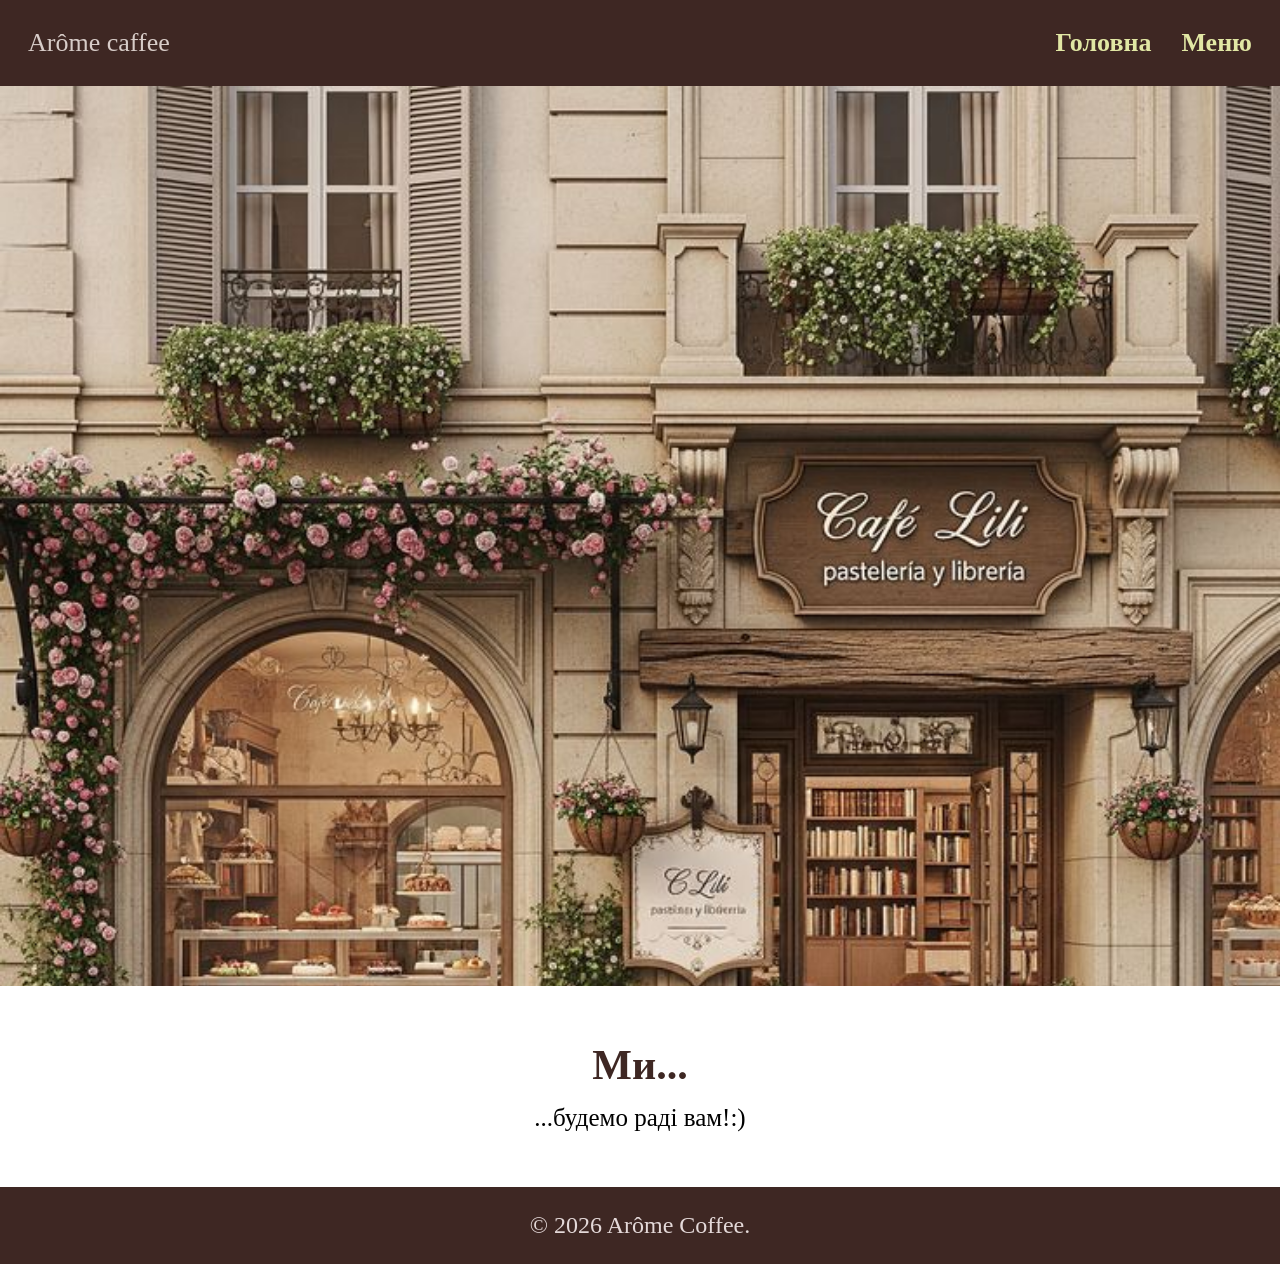
<file: index.html>
<!DOCTYPE html>
<html lang="en">
<head>
    <meta charset="UTF-8">
    <meta name="viewport" content="width=device-width, initial-scale=1.0">
    <title>Document</title>
    <link rel="stylesheet" href="style.css">
</head>
<body>
    <header>
        <div> Arôme caffee</div>
        <nav>
            <a href="index.html">
                Головна
            </a>
            <a href="menu.html">
                Меню
            </a>
        </nav>
    </header>
    <main>
        <section class="foto">
        </section>
        <section class="about">
            <h2>Ми...</h2>
            <P>...будемо раді вам!:)</P>
        </section>
    </main>
    <footer>
        <p>© 2026 Arôme Coffee.</p>
    </footer>
</body>
</html>
</file>
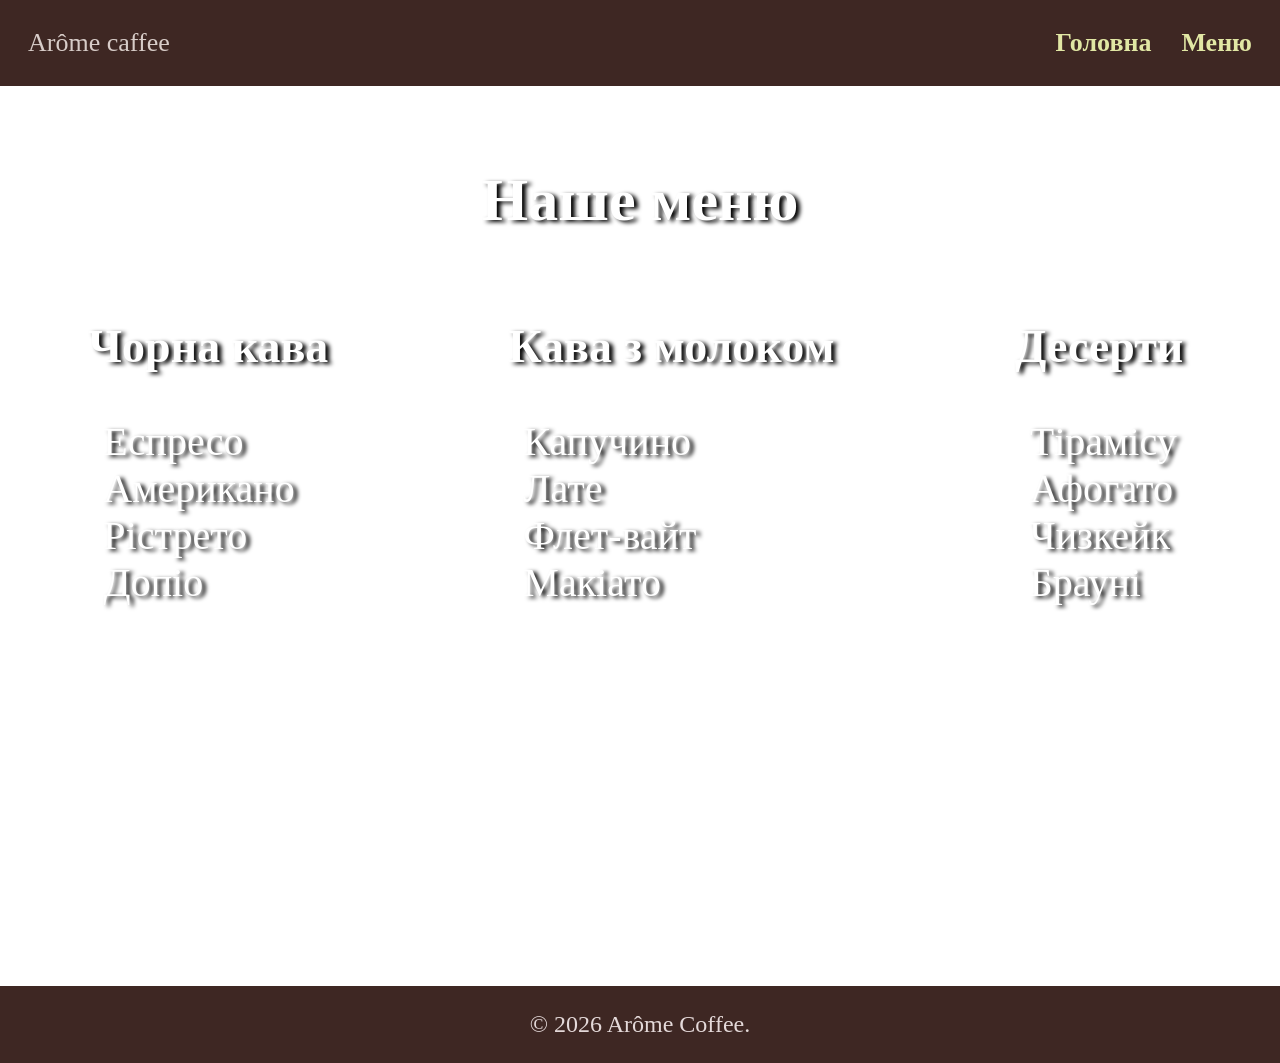
<file: menu.html>
<!DOCTYPE html>
<html lang="en">
<head>
    <meta charset="UTF-8">
    <meta name="viewport" content="width=device-width, initial-scale=1.0">
    <title>Document</title>
    <link rel="stylesheet" href="style.css">
</head>
<body>
    <header>
        <div> Arôme caffee</div>
        <nav>
            <a href="index.html">
                Головна
            </a>
            <a href="menu.html">
                Меню
            </a>
        </nav>
    </header>
    <main>
        <div class="menu">
            <h2 class="menu-title">Наше меню</h2>
                <div class="menu-img">
                <!-- <img src="https://i.pinimg.com/736x/e3/0a/f9/e30af97b220eaa0fe596b83cbe461612.jpg" width="1000px"> -->
            </div>
            <div class="menu-container">
                <div>
                    <h3 class="menu-item_title">Чорна кава</h3>
                    <ul class="menu-item">
                        <li>Еспресо</li>
                        <li>Американо</li>
                        <li>Рістрето </li>
                        <li>Допіо</li>
                    </ul>
                </div>
                <div>
                    <h3 class="menu-item_title">Кава з молоком</h3>
                    <ul class="menu-item">
                        <li>Капучино</li>
                        <li>Лате</li>
                        <li>Флет-вайт</li>
                        <li>Макіато </li>
                    </ul>
                </div>
                <div>
                    <h3 class="menu-item_title">Десерти</h3>
                    <ul class="menu-item">
                        <li>Тірамісу </li>
                        <li>Афогато</li>
                        <li>Чизкейк</li>
                        <li>Брауні </li>
                    </ul>
                </div>
            </div>
    </main>
    <footer>
        <p>© 2026 Arôme Coffee.</p>
    </footer>
</body>
</html>
</file>
<file: style.css>
:root{
    --primary-color: #3e2723;
    --accent-color: #d7ccc8;
    --text-color: #333;
    --bg-color: #fafafa;
}
*{

    margin:0 ;
    padding:0;
}
.body{
    font-family: 'sans-serif';
    background: var(--bg-color) ;
    color: var(--text-color);
}
header{
    display: flex;
    justify-content: space-between;
    padding: 28px 28px;
    background-color: var(--primary-color);
    color: var(--accent-color);
    font-size: 26px;
}
nav{
    display: flex;
    gap: 30px;    
}
nav a{
    display: flex;
    color: #e1e7a4;
    text-decoration: none;
    font-weight: bold;
}
footer{
    background-color: var(--primary-color);
    color:#e4d9d9
}
footer p{
    text-align: center;
    padding: 25px 0;
    font-size: 24px;
}
.foto{
    background-image: url(img/68a1bd03ec9a06027aca88cb82eed6f9.jpg);
    background-size:cover ;
    height:100vh ;
}
.about{
    text-align: center;
    padding: 30px;
    margin: 25px;
    font-size: 28px;
}
.about h2{
    color: var(--primary-color); 
    margin-bottom: 15px; 
}
.about p{
    font-size:25px ;
}
nav a:hover{
    color: white;
}

.menu{
     background-image: url("https://i.pinimg.com/736x/e3/0a/f9/e30af97b220eaa0fe596b83cbe461612.jpg");
    background-size:cover ;
    height:100vh;
    text-shadow: 4px 2px 4px rgba(0, 0, 0, 1);

}

.menu-img{
    text-align: center;
    margin-bottom: 50px;   
}

.menu-title{
    text-align: center;
    padding: 80px 0 20px 0;
    color: var(--primary-color);
    font-size: 60px;
    color: #ffffff;
    text-shadow: 4px 2px 4px rgba(0, 0, 0, 1);
}

.menu-item{
    font-size: 40px;
    font-family:Cambria, Cochin, Georgia, Times, 'Times New Roman', serif;
    color: var(--text-color);
    color: #ffffff;
    
}

.menu-item_title{
    margin: 15px;
    color: var(--primary-color);
    font-size: 25px;
    color: #ffffff;
    font-size: 46px;
    font-weight: bold;
}

.menu-container{
    display: flex;
    justify-content: center;
    align-items: center;
    gap: 150px;
}

ul{
    list-style-type: circle;
    color: #ffffff;
    font-family: bold;
    padding: 30px;
}
</file>
